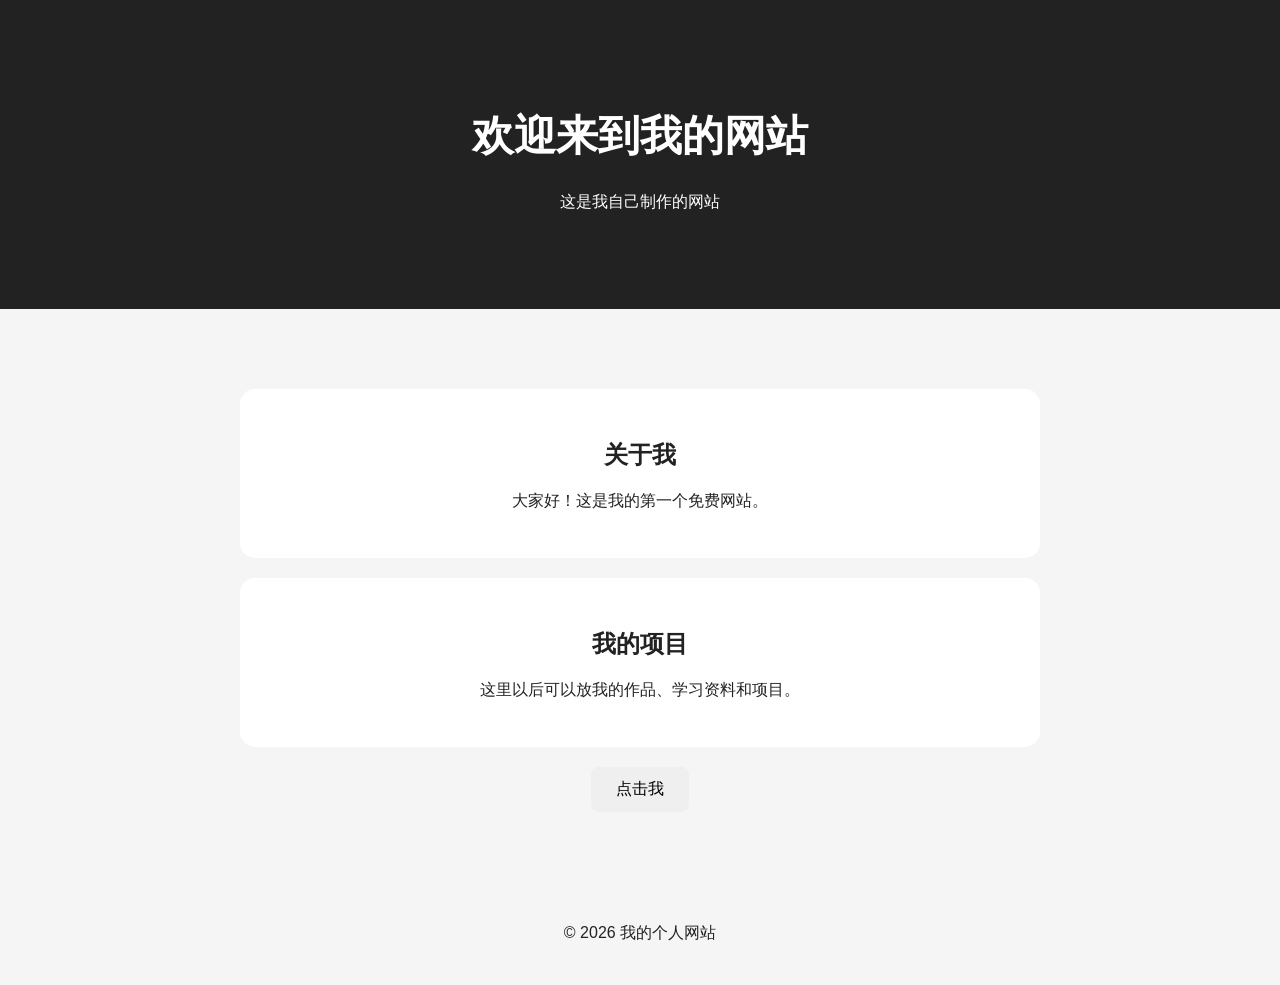
<file: index.html>
<!DOCTYPE html>
<html lang="zh-CN">

<head>
    <meta charset="UTF-8">
    <meta name="viewport" content="width=device-width, initial-scale=1.0">

    <title>我的个人网站</title>

    <link rel="stylesheet" href="style.css">
</head>

<body>

    <header>
        <h1>欢迎来到我的网站</h1>
        <p>这是我自己制作的网站</p>
    </header>

    <main>

        <section>
            <h2>关于我</h2>
            <p>
                大家好！这是我的第一个免费网站。
            </p>
        </section>

        <section>
            <h2>我的项目</h2>
            <p>
                这里以后可以放我的作品、学习资料和项目。
            </p>
        </section>

        <button onclick="sayHello()">
            点击我
        </button>

    </main>

    <footer>
        <p>© 2026 我的个人网站</p>
    </footer>

    <script src="script.js"></script>

</body>
</html>
</file>
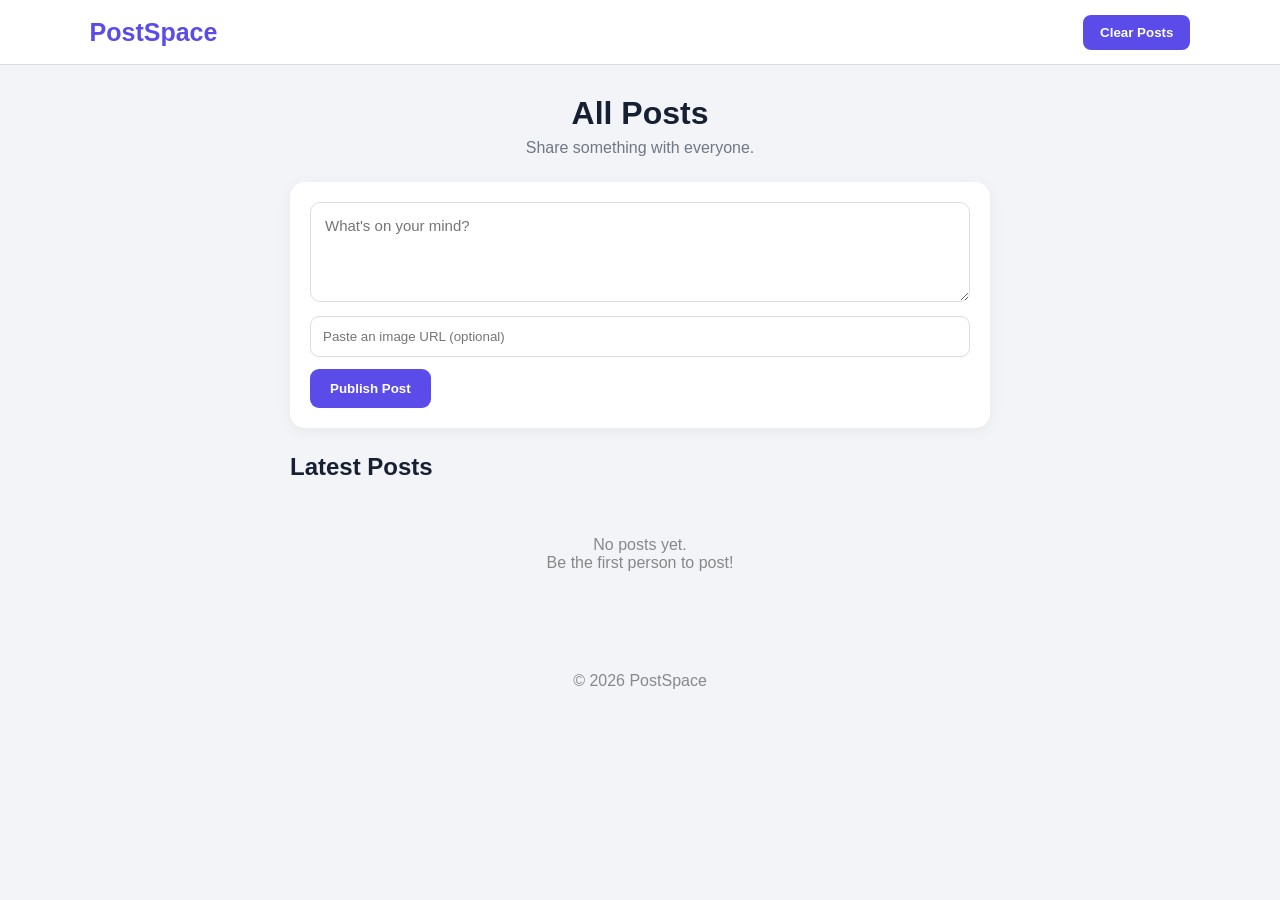
<file: 微博2.0  .html>
<!DOCTYPE html>
<html lang="en">
<head>
<meta charset="UTF-8">
<meta name="viewport" content="width=device-width, initial-scale=1.0">
<title>PostSpace</title>

<style>
* {
  box-sizing: border-box;
  margin: 0;
  padding: 0;
}

body {
  font-family: Arial, sans-serif;
  background: #f2f4f8;
  color: #172033;
}

header {
  background: white;
  height: 65px;
  padding: 0 7%;
  display: flex;
  align-items: center;
  justify-content: space-between;
  border-bottom: 1px solid #ddd;
  position: sticky;
  top: 0;
  z-index: 100;
}

.logo {
  font-size: 25px;
  font-weight: bold;
  color: #5b4ce9;
}

header button {
  background: #5b4ce9;
  border: none;
  color: white;
  padding: 10px 17px;
  border-radius: 8px;
  cursor: pointer;
  font-weight: bold;
}

.container {
  width: 94%;
  max-width: 700px;
  margin: 30px auto;
}

.hero {
  text-align: center;
  margin-bottom: 25px;
}

.hero h1 {
  font-size: 32px;
  margin-bottom: 7px;
}

.hero p {
  color: #707785;
}

.create {
  background: white;
  padding: 20px;
  border-radius: 15px;
  margin-bottom: 25px;
  box-shadow: 0 3px 15px rgba(0,0,0,.05);
}

.create textarea {
  width: 100%;
  min-height: 100px;
  resize: vertical;
  border: 1px solid #ddd;
  border-radius: 10px;
  padding: 14px;
  font-family: Arial;
  font-size: 15px;
  outline: none;
}

.create textarea:focus {
  border-color: #5b4ce9;
}

.image-input {
  width: 100%;
  padding: 12px;
  margin-top: 10px;
  border: 1px solid #ddd;
  border-radius: 9px;
}

.publish {
  margin-top: 12px;
  background: #5b4ce9;
  color: white;
  border: none;
  padding: 12px 20px;
  border-radius: 9px;
  cursor: pointer;
  font-weight: bold;
}

.publish:hover {
  background: #4637d1;
}

.section-title {
  margin-bottom: 15px;
}

.post {
  background: white;
  border-radius: 15px;
  margin-bottom: 20px;
  overflow: hidden;
  box-shadow: 0 3px 15px rgba(0,0,0,.05);
}

.post-content {
  padding: 20px;
}

.user {
  display: flex;
  align-items: center;
  margin-bottom: 15px;
}

.avatar {
  width: 43px;
  height: 43px;
  background: #5b4ce9;
  color: white;
  border-radius: 50%;
  display: flex;
  align-items: center;
  justify-content: center;
  font-weight: bold;
  margin-right: 10px;
}

.username {
  font-weight: bold;
}

.date {
  color: #999;
  font-size: 12px;
  margin-top: 3px;
}

.text {
  white-space: pre-wrap;
  line-height: 1.6;
  margin-bottom: 15px;
}

.post-image {
  width: 100%;
  max-height: 550px;
  object-fit: cover;
}

.actions {
  display: flex;
  gap: 8px;
  border-top: 1px solid #eee;
  padding-top: 12px;
}

.action {
  border: none;
  background: #f1f2f5;
  padding: 9px 14px;
  border-radius: 8px;
  cursor: pointer;
}

.action:hover {
  background: #e4e5e9;
}

.liked {
  color: #e11d48;
}

.delete {
  color: #dc2626;
}

.comments {
  margin-top: 15px;
  border-top: 1px solid #eee;
  padding-top: 15px;
}

.comment {
  background: #f3f4f6;
  padding: 9px 12px;
  border-radius: 9px;
  margin-bottom: 8px;
  line-height: 1.4;
}

.comment strong {
  margin-right: 5px;
}

.comment-box {
  display: flex;
  gap: 8px;
  margin-top: 12px;
}

.comment-box input {
  flex: 1;
  padding: 10px;
  border: 1px solid #ddd;
  border-radius: 8px;
}

.comment-box button {
  background: #5b4ce9;
  color: white;
  border: none;
  padding: 10px 15px;
  border-radius: 8px;
  cursor: pointer;
}

.empty {
  text-align: center;
  padding: 40px;
  color: #888;
}

footer {
  text-align: center;
  color: #888;
  padding: 30px;
}

@media(max-width:600px) {
  header {
    padding: 0 4%;
  }

  .container {
    width: 96%;
  }

  .hero h1 {
    font-size: 27px;
  }
}
</style>
</head>

<body>

<header>
  <div class="logo">PostSpace</div>
  <button onclick="clearAll()">Clear Posts</button>
</header>

<div class="container">

  <div class="hero">
    <h1>All Posts</h1>
    <p>Share something with everyone.</p>
  </div>

  <div class="create">

    <textarea
      id="postText"
      placeholder="What's on your mind?"
    ></textarea>

    <input
      class="image-input"
      id="imageURL"
      type="url"
      placeholder="Paste an image URL (optional)"
    >

    <button class="publish" onclick="createPost()">
      Publish Post
    </button>

  </div>

  <h2 class="section-title">Latest Posts</h2>

  <div id="posts"></div>

</div>

<footer>
  © 2026 PostSpace
</footer>


<script>

let posts = JSON.parse(localStorage.getItem("postspace_posts")) || [];


/* CREATE POST */

function createPost() {

  const text =
    document.getElementById("postText").value.trim();

  const image =
    document.getElementById("imageURL").value.trim();

  if (!text) {
    alert("Please write something first.");
    return;
  }

  const post = {
    id: Date.now(),
    username: "You",
    text: text,
    image: image,
    likes: 0,
    liked: false,
    comments: [],
    date: new Date().toLocaleString()
  };

  posts.unshift(post);

  save();

  document.getElementById("postText").value = "";
  document.getElementById("imageURL").value = "";

  displayPosts();
}


/* DISPLAY POSTS */

function displayPosts() {

  const container =
    document.getElementById("posts");

  if (posts.length === 0) {

    container.innerHTML = `
      <div class="empty">
        No posts yet.<br>
        Be the first person to post!
      </div>
    `;

    return;
  }

  container.innerHTML = posts.map(post => {

    const commentsHTML =
      post.comments.map(comment => `
        <div class="comment">
          <strong>${escapeHTML(comment.username)}</strong>
          ${escapeHTML(comment.text)}
        </div>
      `).join("");

    return `

      <article class="post">

        ${
          post.image
          ? `
            <img
              class="post-image"
              src="${escapeHTML(post.image)}"
              onerror="this.style.display='none'"
            >
          `
          : ""
        }

        <div class="post-content">

          <div class="user">

            <div class="avatar">
              ${post.username.charAt(0)}
            </div>

            <div>

              <div class="username">
                ${escapeHTML(post.username)}
              </div>

              <div class="date">
                ${escapeHTML(post.date)}
              </div>

            </div>

          </div>

          <div class="text">
            ${escapeHTML(post.text)}
          </div>

          <div class="actions">

            <button
              class="action ${post.liked ? "liked" : ""}"
              onclick="likePost(${post.id})"
            >
              ${post.liked ? "❤️" : "♡"}
              ${post.likes}
            </button>

            <button
              class="action"
              onclick="focusComment(${post.id})"
            >
              💬 ${post.comments.length}
            </button>

            <button
              class="action delete"
              onclick="deletePost(${post.id})"
            >
              Delete
            </button>

          </div>

          <div class="comments">

            ${commentsHTML}

            <div class="comment-box">

              <input
                id="comment-${post.id}"
                placeholder="Write a comment..."
              >

              <button
                onclick="addComment(${post.id})"
              >
                Send
              </button>

            </div>

          </div>

        </div>

      </article>

    `;

  }).join("");
}


/* LIKE */

function likePost(id) {

  const post =
    posts.find(p => p.id === id);

  if (!post) return;

  if (post.liked) {
    post.likes--;
    post.liked = false;
  } else {
    post.likes++;
    post.liked = true;
  }

  save();
  displayPosts();
}


/* COMMENT */

function addComment(id) {

  const input =
    document.getElementById(`comment-${id}`);

  const text =
    input.value.trim();

  if (!text) return;

  const post =
    posts.find(p => p.id === id);

  post.comments.push({
    username: "You",
    text: text
  });

  save();

  displayPosts();
}


/* FOCUS COMMENT */

function focusComment(id) {

  const input =
    document.getElementById(`comment-${id}`);

  if (input) {
    input.focus();
  }
}


/* DELETE */

function deletePost(id) {

  if (!confirm("Delete this post?")) {
    return;
  }

  posts =
    posts.filter(post => post.id !== id);

  save();

  displayPosts();
}


/* CLEAR */

function clearAll() {

  if (!posts.length) return;

  if (!confirm("Delete ALL posts?")) {
    return;
  }

  posts = [];

  save();

  displayPosts();
}


/* SAVE */

function save() {

  localStorage.setItem(
    "postspace_posts",
    JSON.stringify(posts)
  );
}


/* SECURITY */

function escapeHTML(text) {

  const div =
    document.createElement("div");

  div.textContent = text;

  return div.innerHTML;
}


/* START */

displayPosts();

</script>

</body>
</html>
</file>
<file: style.css>
body {
    margin: 0;
    font-family: Arial, sans-serif;
    background: #f5f5f5;
    color: #222;
    text-align: center;
}

header {
    padding: 80px 20px;
    background: #222;
    color: white;
}

header h1 {
    font-size: 42px;
}

main {
    max-width: 800px;
    margin: 40px auto;
    padding: 20px;
}

section {
    background: white;
    margin: 20px 0;
    padding: 30px;
    border-radius: 15px;
}

button {
    padding: 12px 25px;
    border: none;
    border-radius: 8px;
    cursor: pointer;
    font-size: 16px;
}

footer {
    margin-top: 50px;
    padding: 25px;
}
</file>
